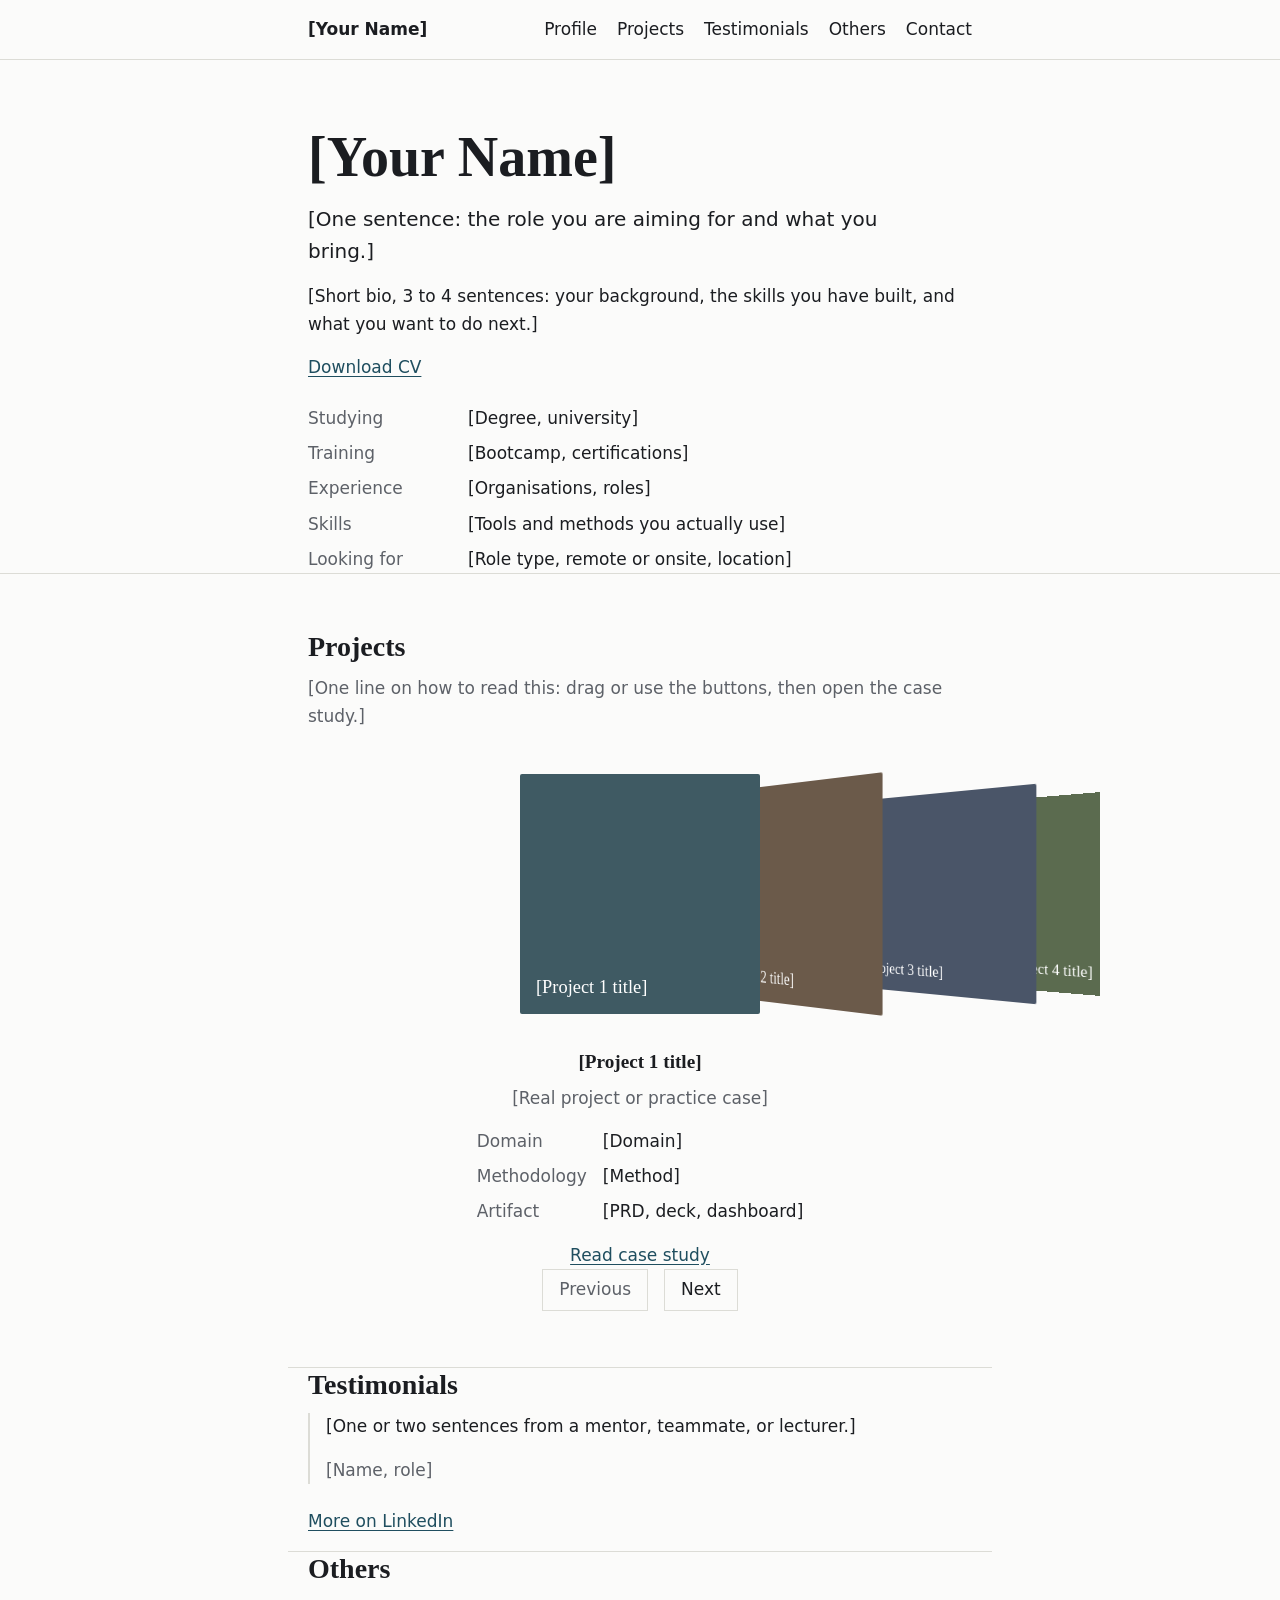
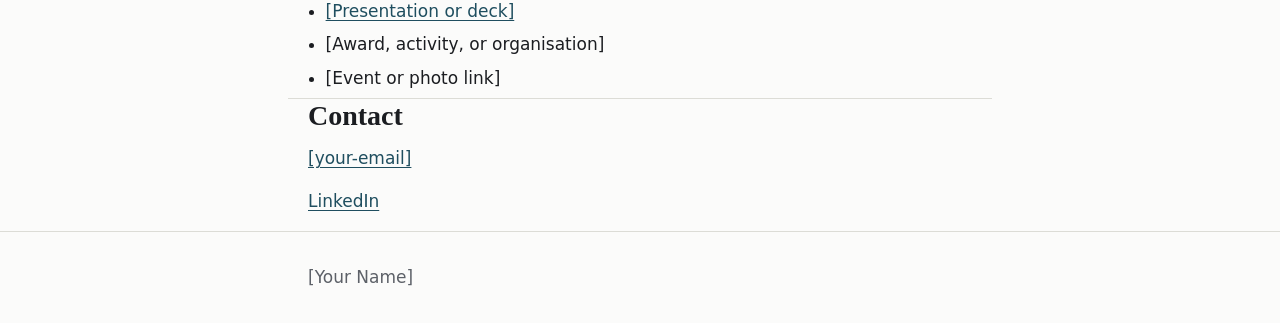
<file: index.html>
<!DOCTYPE html>
<html lang="en">
<head>
  <meta charset="utf-8">
  <meta name="viewport" content="width=device-width, initial-scale=1">
  <title>[Restu Hasan Permadi] | [Product Manager]</title>
  <meta name="description" content="[One sentence: who you are and what you do]">
  <link rel="stylesheet" href="style.css">
</head>
<body>

<header class="site">
  <nav class="wrap" aria-label="Sections">
    <a class="name" href="#top">[Your Name]</a>
    <a href="#profile">Profile</a>
    <a href="#projects">Projects</a>
    <a href="#testimonials">Testimonials</a>
    <a href="#others">Others</a>
    <a href="#contact">Contact</a>
  </nav>
</header>

<main id="top">

  <section class="hero wrap" id="profile">
    <h1>[Your Name]</h1>
    <p class="lead">[One sentence: the role you are aiming for and what you bring.]</p>
    <p>[Short bio, 3 to 4 sentences: your background, the skills you have built, and what you want to do next.]</p>
    <p><a href="[your-cv.pdf]">Download CV</a></p>
    <dl class="facts">
      <dt>Studying</dt><dd>[Degree, university]</dd>
      <dt>Training</dt><dd>[Bootcamp, certifications]</dd>
      <dt>Experience</dt><dd>[Organisations, roles]</dd>
      <dt>Skills</dt><dd>[Tools and methods you actually use]</dd>
      <dt>Looking for</dt><dd>[Role type, remote or onsite, location]</dd>
    </dl>
  </section>

  <section id="projects">
    <div class="wrap">
      <h2>Projects</h2>
      <p class="muted">[One line on how to read this: drag or use the buttons, then open the case study.]</p>
    </div>

    <div class="cf" id="cf" role="group" aria-roledescription="carousel" aria-label="Projects">
      <div class="cf-stage" id="cfStage"></div>
      <div class="cf-cap" id="cfCap" aria-live="polite"></div>
      <div class="cf-ctl">
        <button type="button" id="cfPrev">Previous</button>
        <button type="button" id="cfNext">Next</button>
      </div>
    </div>
    <noscript><div class="wrap"><p><a href="case-study.html">Open the case study</a></p></div></noscript>
  </section>

  <section class="wrap" id="testimonials">
    <h2>Testimonials</h2>
    <blockquote>
      <p>[One or two sentences from a mentor, teammate, or lecturer.]</p>
      <p class="muted">[Name, role]</p>
    </blockquote>
    <p><a href="[linkedin-recommendations-url]">More on LinkedIn</a></p>
  </section>

  <section class="wrap" id="others">
    <h2>Others</h2>
    <ul class="plain">
      <li><a href="[link]">[Presentation or deck]</a></li>
      <li>[Award, activity, or organisation]</li>
      <li>[Event or photo link]</li>
    </ul>
  </section>

  <section class="wrap" id="contact">
    <h2>Contact</h2>
    <p><a href="mailto:[your-email]">[your-email]</a></p>
    <p><a href="[linkedin-url]">LinkedIn</a></p>
  </section>

</main>

<footer><div class="wrap">[Your Name]</div></footer>

<script>
/* Edit the projects here. Aim for 3 to 5.
   cover: path or URL to a square image. Leave '' for a plain colour block. */
const slides = [
  { title:'[Project 1 title]', sub:'[Real project or practice case]', href:'case-study.html', cover:'', color:'#3f5a63',
    meta:[['Domain','[Domain]'],['Methodology','[Method]'],['Artifact','[PRD, deck, dashboard]']] },
  { title:'[Project 2 title]', sub:'[Real project or practice case]', href:'case-study.html', cover:'', color:'#6b5a4a',
    meta:[['Domain','[Domain]'],['Methodology','[Method]'],['Artifact','[PRD, deck, dashboard]']] },
  { title:'[Project 3 title]', sub:'[Real project or practice case]', href:'case-study.html', cover:'', color:'#4a5568',
    meta:[['Domain','[Domain]'],['Methodology','[Method]'],['Artifact','[PRD, deck, dashboard]']] },
  { title:'[Project 4 title]', sub:'[Real project or practice case]', href:'case-study.html', cover:'', color:'#5b6b4f',
    meta:[['Domain','[Domain]'],['Methodology','[Method]'],['Artifact','[PRD, deck, dashboard]']] }
];

(function(){
  const stage = document.getElementById('cfStage'), cap = document.getElementById('cfCap'),
        prev = document.getElementById('cfPrev'), next = document.getElementById('cfNext'),
        root = document.getElementById('cf');
  let active = 0, pos = 0, moved = false;

  const cards = slides.map((s, i) => {
    const b = document.createElement('button');
    b.type = 'button';
    b.className = 'cf-card' + (s.cover ? ' img' : '');
    b.style.setProperty('--c', s.color || '#3f5a63');
    if (s.cover) b.style.backgroundImage = 'url("' + s.cover + '")';
    b.innerHTML = '<span></span>';
    b.firstChild.textContent = s.title;
    b.setAttribute('aria-label', s.title);
    b.addEventListener('click', () => { if (!moved) go(i); });
    stage.appendChild(b);
    return b;
  });

  function layout(){
    const step = cards[0].offsetWidth * 0.62;
    cards.forEach((c, i) => {
      const d = i - pos, a = Math.abs(d), sgn = Math.sign(d);
      const rot = -sgn * Math.min(a, 1) * 50;       // outer edge swings toward the viewer
      const sc = 1 - Math.min(a, 2) * 0.08;
      c.style.transform = 'translateX(' + (d * step) + 'px) rotateY(' + rot + 'deg) scale(' + sc + ')';
      c.style.zIndex = 100 - Math.round(a * 10);
      c.style.opacity = a > 3 ? 0 : 1;
      c.style.pointerEvents = a > 3 ? 'none' : 'auto';
      c.tabIndex = i === active ? 0 : -1;
    });
  }

  function caption(){
    const s = slides[active];
    cap.innerHTML = '';
    const h = document.createElement('h3'); h.textContent = s.title;
    const p = document.createElement('p'); p.className = 'muted'; p.textContent = s.sub;
    const dl = document.createElement('dl'); dl.className = 'facts';
    s.meta.forEach(m => {
      const dt = document.createElement('dt'), dd = document.createElement('dd');
      dt.textContent = m[0]; dd.textContent = m[1]; dl.append(dt, dd);
    });
    const a = document.createElement('a'); a.href = s.href; a.textContent = 'Read case study';
    cap.append(h, p, dl, a);
    prev.disabled = active === 0;
    next.disabled = active === slides.length - 1;
  }

  function go(i){
    active = Math.max(0, Math.min(slides.length - 1, i));
    pos = active; layout(); caption();
  }

  // Drag
  let startX = 0, startPos = 0, dragging = false;
  stage.addEventListener('pointerdown', e => {
    dragging = true; moved = false; startX = e.clientX; startPos = pos;
  });
  window.addEventListener('pointermove', e => {
    if (!dragging) return;
    const dx = e.clientX - startX;
    if (Math.abs(dx) > 5) { moved = true; stage.classList.add('drag'); }
    if (!moved) return;
    const step = cards[0].offsetWidth * 0.62;
    pos = Math.max(0, Math.min(slides.length - 1, startPos - dx / step));
    layout();
  });
  window.addEventListener('pointerup', () => {
    if (!dragging) return;
    dragging = false; stage.classList.remove('drag');
    if (moved) { go(Math.round(pos)); setTimeout(() => { moved = false; }, 0); }
  });

  prev.addEventListener('click', () => go(active - 1));
  next.addEventListener('click', () => go(active + 1));
  root.addEventListener('keydown', e => {
    if (e.key === 'ArrowLeft') go(active - 1);
    if (e.key === 'ArrowRight') go(active + 1);
  });
  window.addEventListener('resize', layout);

  go(0);
})();
</script>
</body>
</html>
</file>
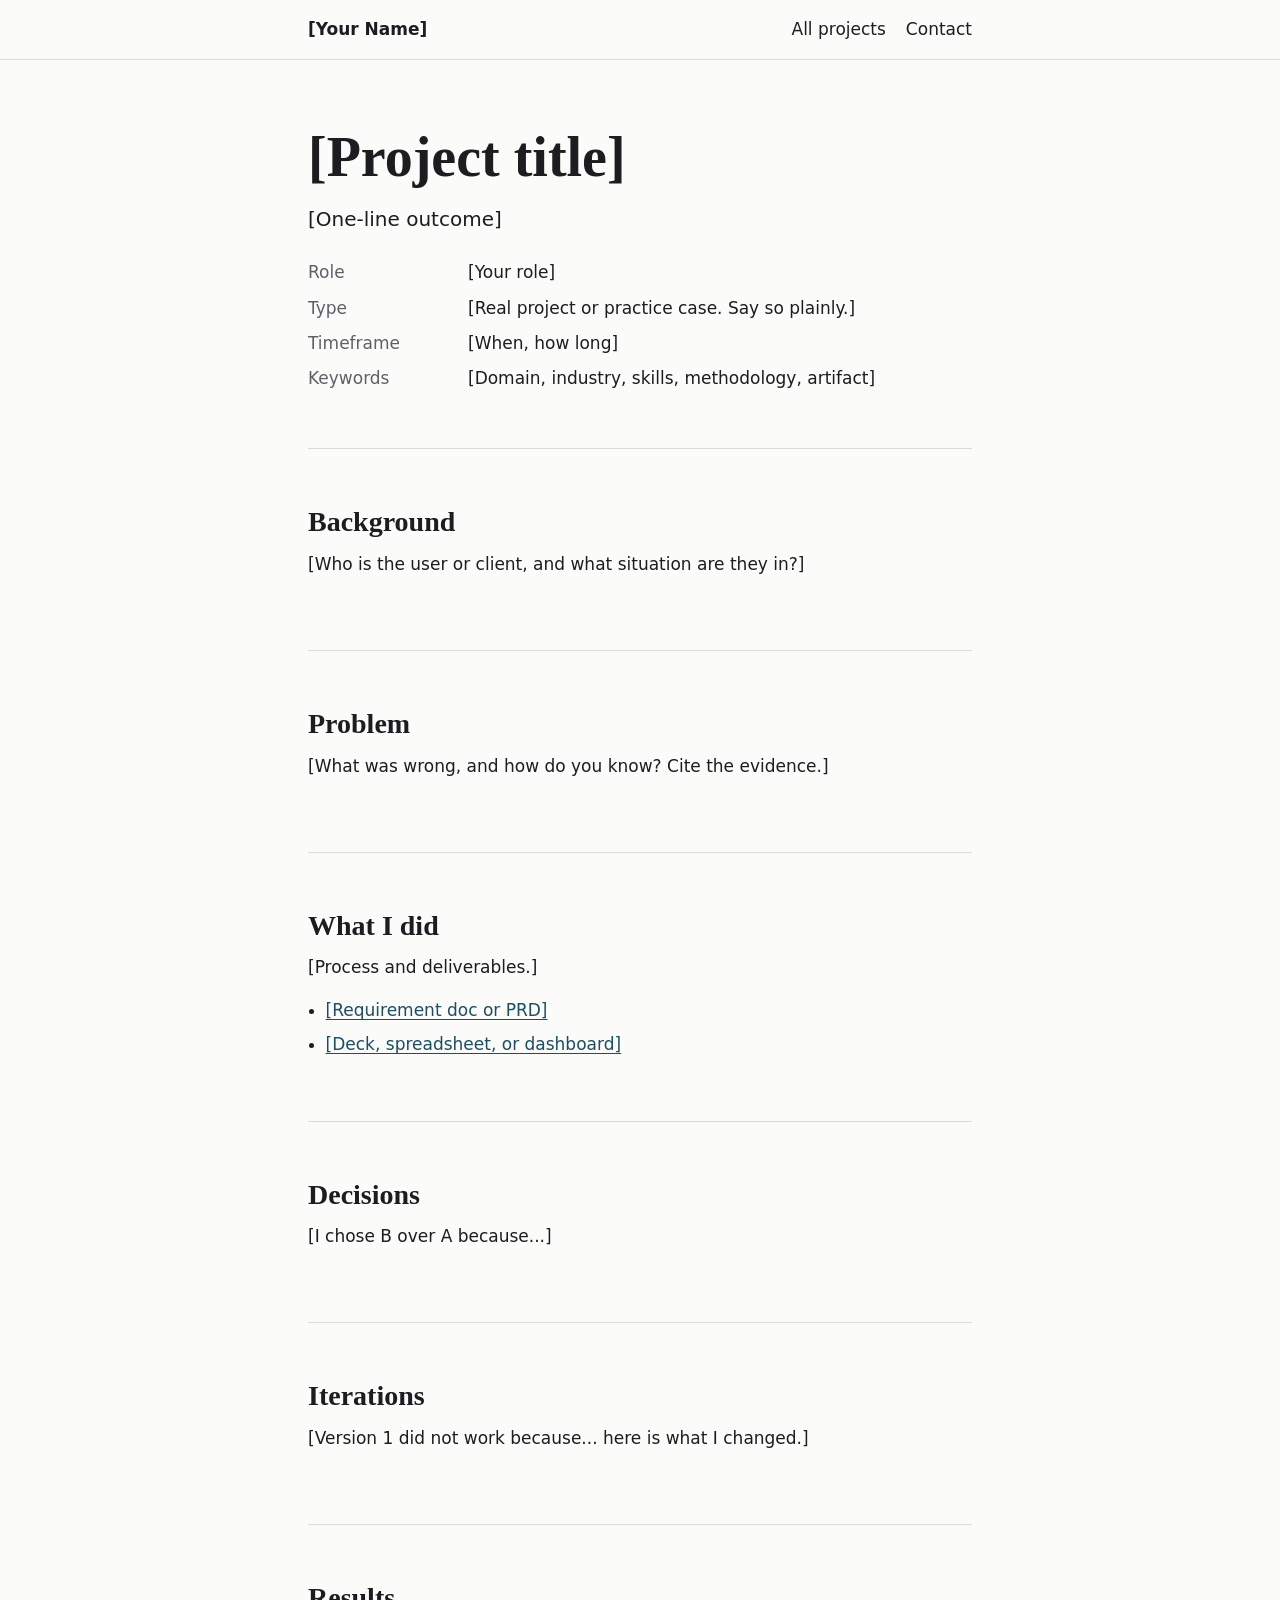
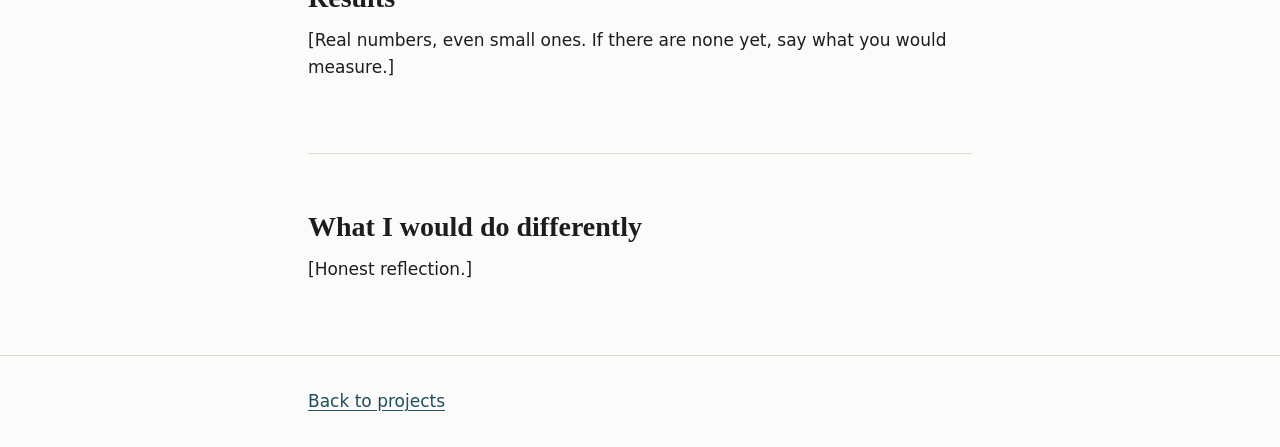
<file: case-study.html>
<!DOCTYPE html>
<html lang="en">
<head>
  <meta charset="utf-8">
  <meta name="viewport" content="width=device-width, initial-scale=1">
  <title>[Project title] | [Your Name]</title>
  <link rel="stylesheet" href="style.css">
</head>
<body>

<header class="site">
  <nav class="wrap" aria-label="Sections">
    <a class="name" href="index.html">[Your Name]</a>
    <a href="index.html#projects">All projects</a>
    <a href="index.html#contact">Contact</a>
  </nav>
</header>

<main class="wrap">
  <section class="hero">
    <h1>[Project title]</h1>
    <p class="lead">[One-line outcome]</p>
    <dl class="facts">
      <dt>Role</dt><dd>[Your role]</dd>
      <dt>Type</dt><dd>[Real project or practice case. Say so plainly.]</dd>
      <dt>Timeframe</dt><dd>[When, how long]</dd>
      <dt>Keywords</dt><dd>[Domain, industry, skills, methodology, artifact]</dd>
    </dl>
  </section>

  <section>
    <h2>Background</h2>
    <p>[Who is the user or client, and what situation are they in?]</p>
  </section>

  <section>
    <h2>Problem</h2>
    <p>[What was wrong, and how do you know? Cite the evidence.]</p>
  </section>

  <section>
    <h2>What I did</h2>
    <p>[Process and deliverables.]</p>
    <ul class="plain">
      <li><a href="[link]">[Requirement doc or PRD]</a></li>
      <li><a href="[link]">[Deck, spreadsheet, or dashboard]</a></li>
    </ul>
  </section>

  <section>
    <h2>Decisions</h2>
    <p>[I chose B over A because...]</p>
  </section>

  <section>
    <h2>Iterations</h2>
    <p>[Version 1 did not work because... here is what I changed.]</p>
  </section>

  <section>
    <h2>Results</h2>
    <p>[Real numbers, even small ones. If there are none yet, say what you would measure.]</p>
  </section>

  <section>
    <h2>What I would do differently</h2>
    <p>[Honest reflection.]</p>
  </section>
</main>

<footer><div class="wrap"><a href="index.html#projects">Back to projects</a></div></footer>

</body>
</html>
</file>
<file: style.css>
:root{--bg:#fbfbfa;--ink:#1b1d21;--muted:#5d6168;--rule:#dcdcd6;--accent:#1f4e5f}
*{box-sizing:border-box}
html{scroll-behavior:smooth}
body{margin:0;background:var(--bg);color:var(--ink);font:1.0625rem/1.6 system-ui,-apple-system,"Segoe UI",sans-serif}
h1,h2,h3{font-family:"Iowan Old Style",Palatino,Georgia,serif;font-weight:600;line-height:1.2;margin:0 0 .75rem}
h1{font-size:clamp(2.25rem,6vw,3.5rem)}
h2{font-size:1.75rem}
h3{font-size:1.2rem}
p{margin:0 0 1rem}
a{color:var(--accent);text-underline-offset:.2em}
a:focus-visible,button:focus-visible{outline:2px solid var(--accent);outline-offset:3px}
.wrap{max-width:44rem;margin:0 auto;padding:0 1.25rem}
.muted{color:var(--muted)}

.site{border-bottom:1px solid var(--rule)}
.site .wrap{display:flex;flex-wrap:wrap;gap:.5rem 1.25rem;padding-top:1rem;padding-bottom:1rem}
.site a{color:var(--ink);text-decoration:none}
.site a:hover{text-decoration:underline}
.site .name{font-weight:600;margin-right:auto}

section{padding:3.5rem 0;border-top:1px solid var(--rule)}
.hero{border-top:0;padding-top:4rem}
.lead{font-size:1.25rem;max-width:36rem}
.facts{display:grid;grid-template-columns:9rem 1fr;gap:.5rem 1rem;margin:1.5rem 0 0}
.facts dt{color:var(--muted)}
.facts dd{margin:0}
ul.plain{padding-left:1.1rem;margin:0}
ul.plain li{margin-bottom:.4rem}
blockquote{margin:0 0 1.5rem;padding-left:1rem;border-left:2px solid var(--rule)}
footer{border-top:1px solid var(--rule);padding:2rem 0;color:var(--muted)}

/* Coverflow: centre card faces you, neighbours swing their outer edges forward */
.cf{max-width:60rem;margin:2rem auto 0;padding:0 1.25rem;--card:min(15rem,56vw)}
.cf-stage{position:relative;height:calc(var(--card) + 1.5rem);perspective:900px;overflow:hidden;touch-action:pan-y;cursor:grab;user-select:none;-webkit-user-select:none}
.cf-stage.drag{cursor:grabbing}
.cf-card{position:absolute;left:50%;top:50%;width:var(--card);height:var(--card);margin:calc(var(--card) / -2) 0 0 calc(var(--card) / -2);padding:1rem;border:0;border-radius:2px;display:flex;align-items:flex-end;text-align:left;font:inherit;color:#fff;background-color:var(--c);background-size:cover;background-position:center;transition:transform .45s ease,opacity .45s ease}
.cf-stage.drag .cf-card{transition:none}
.cf-card span{font-family:"Iowan Old Style",Palatino,Georgia,serif;font-size:1.15rem;line-height:1.2}
.cf-card.img span{position:absolute;width:1px;height:1px;overflow:hidden;clip:rect(0 0 0 0)}
.cf-cap{text-align:center;margin-top:1.5rem;min-height:9rem}
.cf-cap .facts{grid-template-columns:auto auto;justify-content:center;text-align:left;margin:1rem auto}
.cf-ctl{display:flex;justify-content:center;gap:1rem}
.cf-ctl button{font:inherit;background:none;border:1px solid var(--rule);padding:.4rem 1rem;color:var(--ink);cursor:pointer}
.cf-ctl button:disabled{color:var(--muted);cursor:default}

@media (max-width:30rem){.facts{grid-template-columns:1fr;gap:0}.facts dd{margin-bottom:.6rem}}
@media (prefers-reduced-motion:reduce){html{scroll-behavior:auto}.cf-card{transition:none}}
</file>
